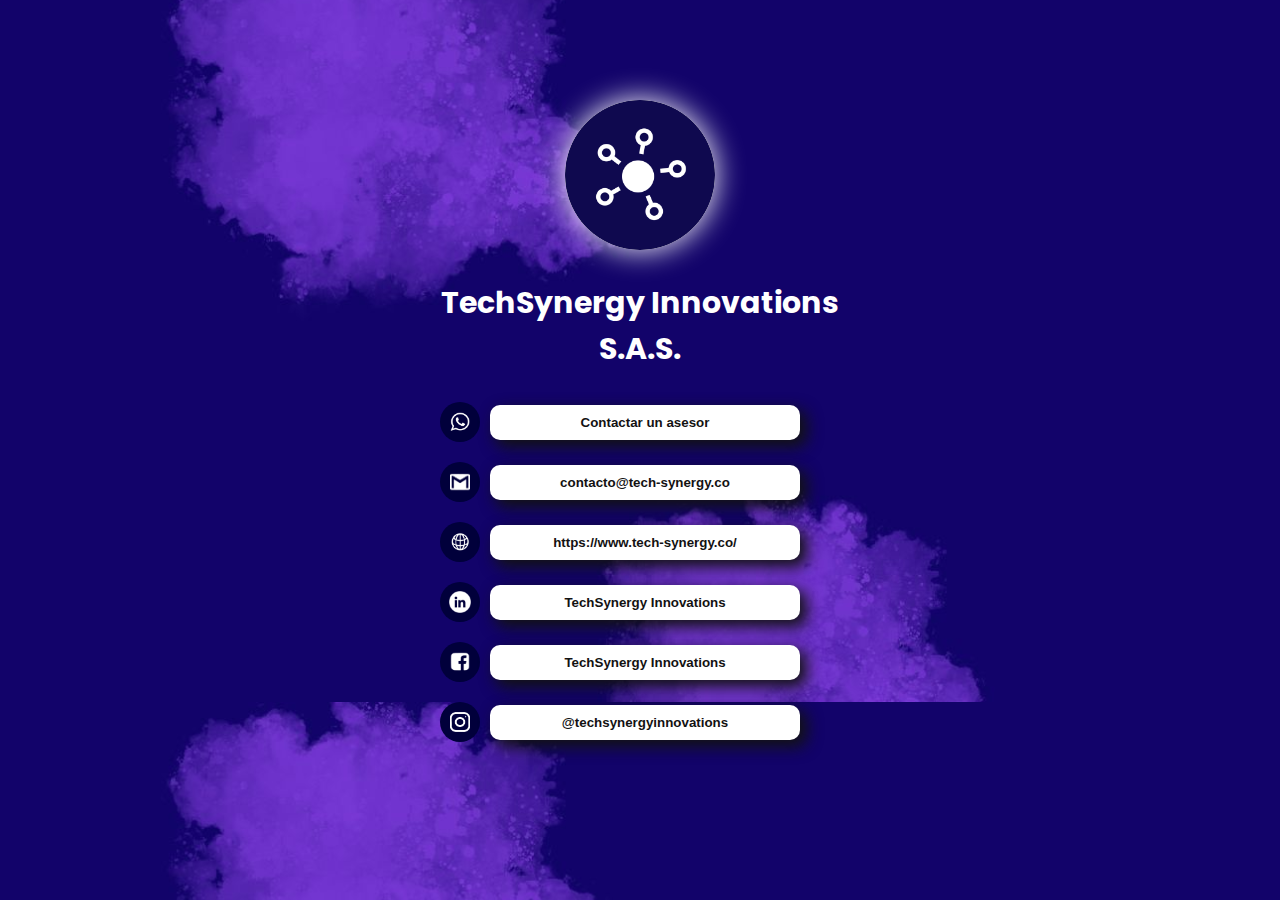
<file: index.html>
<!DOCTYPE html>
<html lang="en">

<head>
  <meta charset="UTF-8">
  <meta name="viewport" content="width=device-width, initial-scale=1.0">
  <title>TechSynergy Innovations S.A.S.</title>
  <link rel="stylesheet" href="styles.css">
</head>

<body>
  <header class="container">
    <div class="avatar-container">
      <img src="./Recursos/logo_bg_rounded.png" alt="logo" width="150" height="150">
    </div>
    <div class="Tech-Synergy">
      <p>TechSynergy Innovations S.A.S.</p>
    </div>
  </header>

  <div class="buttons-container">


    <a target="_blank"
      href="https://wa.me/573042830114?text=Quiero%20informaci%C3%B3n%20sobre%20lo%20que%20ofrece%20Tech-Synergy%20Innovations%20S.A.S.">
      <div class="button-container">
        <div class="icon-container">
          <img src="./Recursos/WhatsApp.png" alt="WhatsApp" class="icon whatsapp-button">
        </div>
        <button class="button-item">Contactar un asesor</button>
      </div>
    </a>

    <a href="mailto:contacto@tech-synergy.co" target="_blank">
      <div class="button-container">
        <div class="icon-container">
          <img src="./Recursos/Gmail.png" alt="Gmail" class="icon">
        </div>
        <button class="button-item">contacto@tech-synergy.co</button>
      </div>
    </a>

    <a href="https://tech-synergy.co" target="_blank">
      <div class="button-container">
        <div class="icon-container">
          <img src="./Recursos/Web.png" alt="Web" class="icon web-button">
        </div>
        <button class="button-item">https://www.tech-synergy.co/</button>
      </div>
    </a>

    <a href="https://www.linkedin.com/company/101111091/admin/feed/posts/" target="_blank">
      <div class="button-container">
        <div class="icon-container">
          <img src="./Recursos/linkedin.png" alt="linkedin" class="icon-in linkedin-button">
        </div>
        <button class="button-item">TechSynergy Innovations</button>
      </div>
    </a>

    <a href="https://www.facebook.com/profile.php?id=61556304670570" target="_blank">
      <div class="button-container">
        <div class="icon-container">
          <img src="./Recursos/Facebook.png" alt="Facebook" class="icon facebook-button">
        </div>
        <button class="button-item">TechSynergy Innovations</button>
      </div>
    </a>

    <a href="https://www.instagram.com/techsynergyinnovations/" target="_blank">
      <div class="button-container">
        <div class="icon-container">
          <img src="./Recursos/Instagram.png" alt="Instagram" class="icon instagram-button">
        </div>
        <button class="button-item">@techsynergyinnovations</button>
      </div>
    </a>

  </div>

  <body>
  </body>

</html>
</file>
<file: styles.css>
@import url('https://fonts.googleapis.com/css2?family=Poppins:wght@600&display=swap');

body {
    background-image: url("./Recursos/Fondo.jpg");
    background-position: 50% -60px;
    background-size: cover;
    background-repeat: repeat;
    font-family: "Poppins", sans-serif;
    font-style: normal;
    padding-top: 100;
}

.container {
    display: grid;
    justify-content: center;
    margin-top: 100px;
}

.avatar-container {
    width: 150px;
    height: 150px;
    border-radius: 50%;
    background-color: #ccc;
    margin: auto;
    overflow: hidden;
    box-shadow: 0px 0px 30px #ffffff;
}

.Tech-Synergy {
    text-align: center;
    color: white;
    font-size: 30px;
    font-weight: bold;
    max-width: 400px;
}

.buttons-container {
    max-width: 400px;
    margin: 0 auto;
}

.button-container {
    display: flex;
    align-items: center;
    margin-bottom: 20px;
    margin-right: 40px;
}

.button-item {
    color: #131212;
    padding: 10px;
    border-radius: 10px;
    width: 100%;
    border: 0px;
    background-color: white;
    font-weight: 600;
    -webkit-box-shadow: 5px 5px 22px 4px rgba(214, 214, 214, 1);
    -moz-box-shadow: 5px 5px 22px 4px rgba(214, 214, 214, 1);
    box-shadow: 6px 6px 15px 1px #131313;
    display: grid;
    cursor: pointer;
}

.icon-container {
    background-color: #01003B;
    border-radius: 50%;
    height: 40px;
    width: 40px;
    display: flex;
    justify-content: center;
    align-items: center;
    margin-right: 10px;
}

.icon {
    margin-left: 10px;
    margin-right: 10px;
    width: 20px;
    height: 20px;
    object-fit: cover;
    cursor: pointer;
}

.icon-in {
    margin-left: 5px;
    margin-right: 5px;
    width: 30px;
    height: 30px;
    cursor: pointer;
}


.icon,
.icon-in {
    filter: brightness(0) invert(1);
}

a{
    text-decoration: none;
}
</file>
